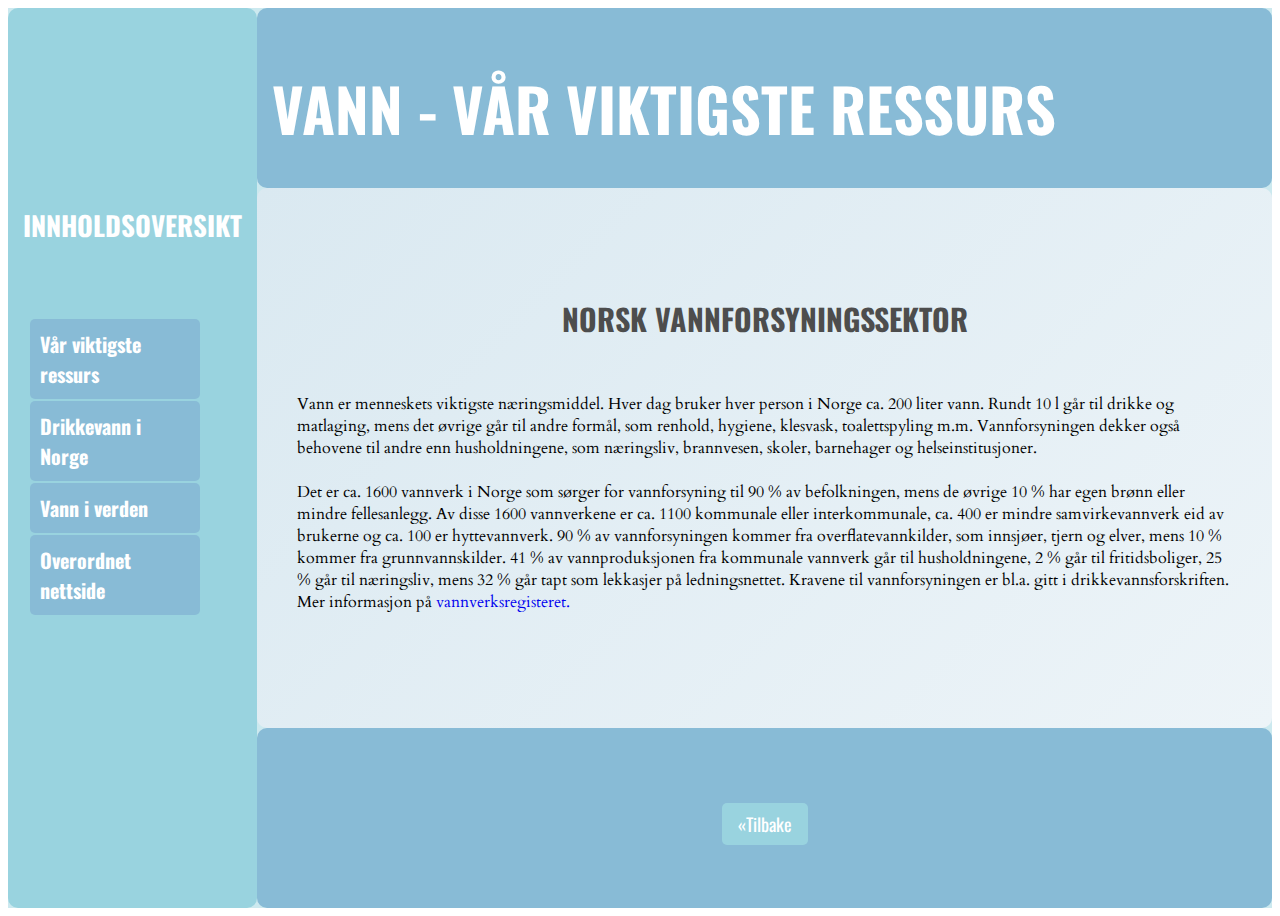
<file: index.html>
<!doctype html>
<!-- !doctype angir type dokument vi ønsker å lage -->
<html>
<head>
<!-- Det vi skriver under <head> vil ikke bli synlig på den ferdig nettsiden -->
<meta charset="UTF-8">
<!-- UTF-8 gjør at vi kan bruke æ, ø og å -->
  <title>Drikkevann</title>
<link href="https://fonts.googleapis.com/css?family=Cardo:400,700|Oswald" rel="stylesheet">
<link href="css stylesheet.css" rel="stylesheet">	
</head>
<body>
  <div class="innpakning">
    <div class="meny">
      <h2 class="underoverskrift"><br><br><br><br>Innholdsoversikt</h2>
      <ul><br><br>
          <li><a href="index.html">Vår viktigste ressurs</a></li>
          <li><a href="index2.html">Drikkevann i Norge</a></li>
          <li><a href="#">Vann i verden</a></li>
          <li><a href="https://birkboris.github.io/Oversikt-over-nettsider-tilh-rende-gruppe-7/">Overordnet nettside</a></li>        
        <!--Meny til navigering av nettsted -->
        </ul>
    </div>
    <div class="hovedkolonne">
  	  <div class="topptekst">
        <h1 class="hovedoverskrift">Vann - vår viktigste ressurs</h1>
  	  </div>
      <main class="innhold">
      <div class="artikkel">
        <p class="artikkelinnhold"> <br><h3><p align="center">Norsk vannforsyningssektor</h3><br>

Vann er menneskets viktigste næringsmiddel. Hver dag bruker hver person i Norge ca. 200 liter vann. Rundt 10 l går til drikke og matlaging, mens det øvrige går til andre formål, som renhold, hygiene, klesvask, toalettspyling m.m. Vannforsyningen dekker også behovene til andre enn husholdningene, som næringsliv, brannvesen, skoler, barnehager og helseinstitusjoner. <br><br>

Det er ca. 1600 vannverk i Norge som sørger for vannforsyning til 90 % av befolkningen, mens de øvrige 10 % har egen brønn eller mindre fellesanlegg. Av disse 1600 vannverkene er ca. 1100 kommunale eller interkommunale, ca. 400 er mindre samvirkevannverk eid av brukerne og ca. 100 er hyttevannverk. 90 % av vannforsyningen kommer fra overflatevannkilder, som innsjøer, tjern og elver, mens 10 % kommer fra grunnvannskilder. 41 % av vannproduksjonen fra kommunale vannverk går til husholdningene, 2 % går til fritidsboliger, 25 % går til næringsliv, mens 32 % går tapt som lekkasjer på ledningsnettet. Kravene til vannforsyningen er bl.a. gitt i drikkevannsforskriften.

        Mer informasjon på <a href="https://www.fhi.no/ml/drikkevann/ovrige-artikler/om-vannverksregisteret-vreg/" class="vanliglink">vannverksregisteret.</a>
        </div>
      <div class="sidebar1"></div>
      </main>
  	  <div class="footer">
        <div class="Bunntekst">
		<p align="center"><br><br><a href="https://birkboris.github.io/Oversikt-over-nettsider-tilh-rende-gruppe-7/" class="tilbake">&laquo;Tilbake</a>
	</div>
      </div>
    </div>
</body>
</html>
</file>
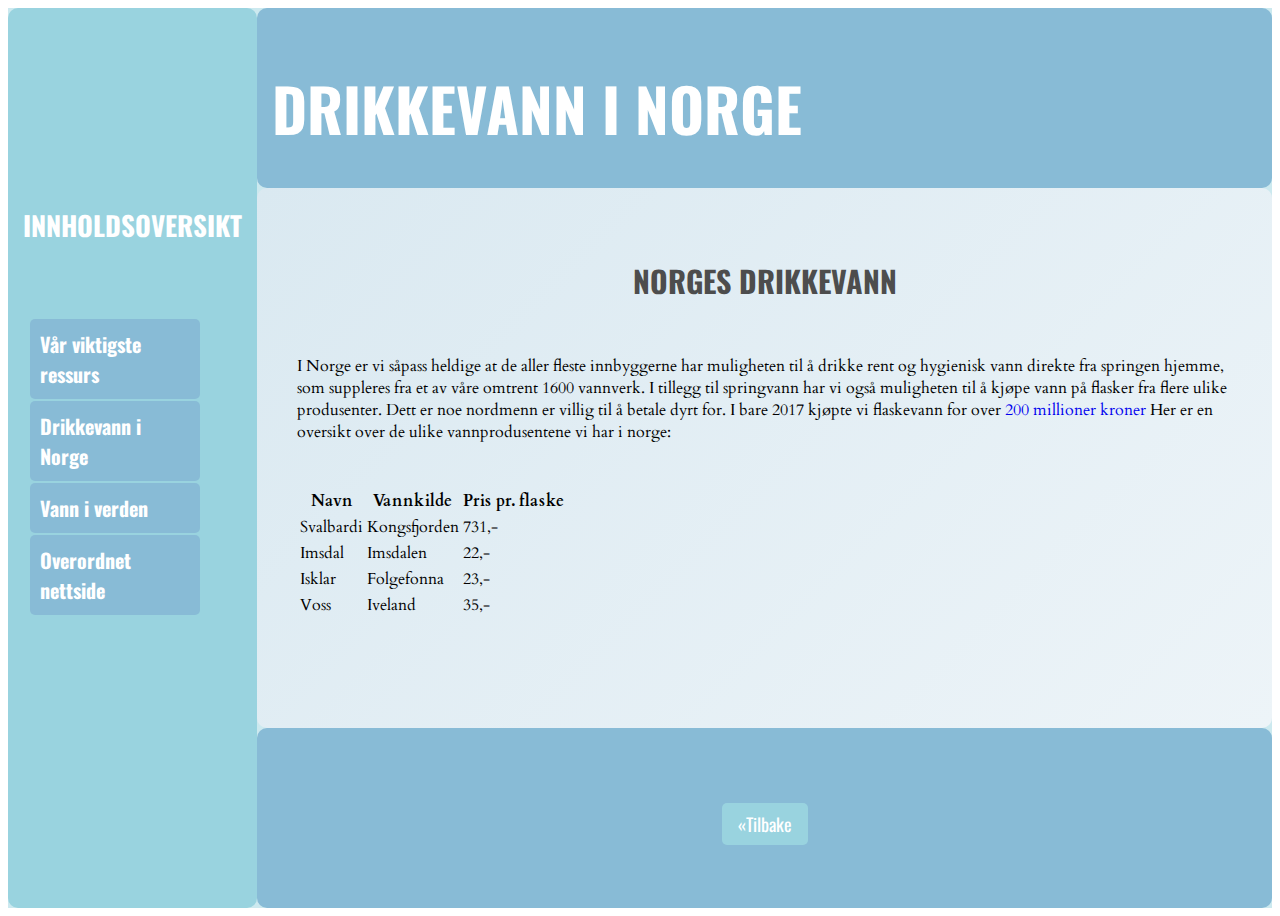
<file: index2.html>
<!doctype html>
<!-- !doctype angir type dokument vi ønsker å lage -->
<html>
<head>
<!-- Det vi skriver under <head> vil ikke bli synlig på den ferdig nettsiden -->
<meta charset="UTF-8">
<!-- UTF-8 gjør at vi kan bruke æ, ø og å -->
  <title>Drikkevann</title>
<link href="https://fonts.googleapis.com/css?family=Cardo:400,700|Oswald" rel="stylesheet">
<link href="css stylesheet.css" rel="stylesheet">
</head>
<body>
  <div class="innpakning">
    <div class="meny">
      <h2 class="underoverskrift"><br><br><br><br>Innholdsoversikt</h2>
      <ul><br><br>
          <li><a href="index.html">Vår viktigste ressurs</a></li>
          <li><a href="index2.html">Drikkevann i Norge</a></li>
          <li><a href="#">Vann i verden</a></li>
          <li><a href="https://birkboris.github.io/Oversikt-over-nettsider-tilh-rende-gruppe-7/">Overordnet nettside</a></li>        
        <!--Meny til navigering av nettsted -->
        </ul>
    </div>
    <div class="hovedkolonne">
  	  <div class="topptekst">
        <h1 class="hovedoverskrift">Drikkevann i Norge</h1>
  	  </div>
      <main class="innhold">
      <div class="artikkel">
        <p class="artikkelinnhold"> <h3><p align="center">Norges Drikkevann</h3><br>
        I Norge er vi såpass heldige at de aller fleste innbyggerne har muligheten til å drikke rent og hygienisk vann direkte fra springen hjemme, som suppleres fra et av våre omtrent 1600 vannverk. I tillegg til springvann har vi også muligheten til å kjøpe vann på flasker fra flere ulike produsenter. Dett er noe nordmenn er villig til å betale dyrt for. I bare 2017 kjøpte vi flaskevann for over <a href="https://www.tv2.no/a/9371352/" class="vanliglink">200 millioner kroner</a> Her er en oversikt over de ulike vannprodusentene vi har i norge:
        <br><br><br>
       <table id="Selskap">
         <tr>
          <th>Navn</th>
          <th>Vannkilde</th>
          <th>Pris pr. flaske</th>
        </tr>
        <tr>
          <td>Svalbardi</td>
          <td>Kongsfjorden</td>
          <td>731,-</td>
        </tr>
        <tr>
          <td>Imsdal</td>
          <td>Imsdalen</td>
          <td>22,-</td>
        </tr>
        <tr>
          <td>Isklar</td>
          <td>Folgefonna</td>
          <td>23,-</td>
        </tr>
        <tr>
          <td>Voss</td>
          <td>Iveland</td>
          <td>35,-</td>
        </tr>
        </table>

        </div>
      <div class="sidebar2"></div>
      </main>
  	  <div class="footer">
        <div class="Bunntekst">
		<p align="center"><br><br><a href="index.html" class="tilbake">&laquo;Tilbake</a>
	</div>
      </div>
    </div>
</body>
</file>
<file: css stylesheet.css>
.innpakning {
    display: flex; /*forteller at vi ønsker å bruke flexbox*/
    min-height: 100vh; /*angir minimum høyde*/
    flex-direction: row; /*plasserer innholdet i en rad*/
    flex-wrap: wrap; /*lar oss bryte rader*/
    width: auto; /*bredden justeres automatisk*/
    margin: 0; /*ingen marglengde*/
    font-family: 'Cardo', serif; /*angir fonttype*/
    background-color: #cce9ef;/*angir bakgrunnsfarge*/
  }
 * {
    box-sizing:  border-box; /*Bredde og høydeegenskapene skal inkludere innhold, padding og       border*/ }
  .meny {
    background: #99D3DF; /*angir bakgrunnsfarge*/
    flex: 1; /*angir at boksen skal fylle ut området*/
    border-radius: 10px; /*avrunder kanter*/
  }
  .hovedkolonne {
    display: flex; /*forteller av vi vil bruke flexbox*/
    flex-direction: column; /*angir at vi plasserer boksene i en kolonne*/
    flex: 5; /*angir størrelse på boks relativt til ledig plass*/
  }
  .innhold {
    display: flex; /*forteller at vi vil bruke flexbox*/
    flex-direction: row; /*plasserer boksene på en rad*/
  }
  .innhold .artikkel {
    flex: 3; /*angir størrelse på boks*/
    min-height: 60vh; /*angir minimum høyde i den relative enheten "vh"(1 vh = 1% av               nettleserens vindusstørrelse)*/
    border-radius: 10px; /*avrunder kant*/
    padding: 40px;
  }
  .innhold .sidebar {
    background-image:url('https://raw.githubusercontent.com/BirkBoris/Vann-flexbox/gh-pages/bilder/voss-still-mineral-water-800ml-nrb-glass-bottle_temp_2.jpg');
    background-size: 280px 614px; /*angir størrelse på bakgrunnsbilde*/
    background-repeat: no-repeat; /*bildet i bakgrunnen gjentas ikke*/
    flex: 1; /*fyller ut området i kolonnen med boksen*/
    border-radius: 10px; /*avrunder kanter*/
    
  }
  .topptekst, .footer {
    background: #88BBD6; /*angir bakgrunnsfarge*/
    height: 20vh; /*angir høyde på boks i den relative størrelsen "vh" (1 vh = 1% av               nettleserens vindusstørrelse)*/
    border-radius: 10px; /*avdrunder kantene*/
  }
  .topptekst {
   background-image:url('https://www.nestle-waters.com/asset-library/PublishingImages/NewFolder/Visuels_contenu/Bubbles.jpg'); /*angir bakgrunnsbilde*/
  }
   .artikkel {
     background:linear-gradient(-45deg, #edf4f8, #dae9f1); /*bakgrunnsfarge som sakte endrer        farge fra #CDCDCD til #fcfcfc */
  }
  .topptekst, .footer, .artikkel, .meny, .sidebar {
    padding: 15px; /*mellomrom mellom bokskant og innhold*/
  }
   h1, h2, h3, h4, h5, h6 {
    font-family: 'Oswald', sans-serif; /*angir font-type*/
    text-transform: uppercase; /*overskrifter vil være store bokstaver*/
    color: #FFFFFF; /*angir farge på overskrifter h1-h6*/
  }
  h3 {
    font-size: 30px;
    color: #4d4d4d
  }
  .hovedoverskrift {
    color: #FFFFFF; /*angir farge på hovedoverskrift*/
    font-weight: bold; /*angir utseende til fonten*/
    font-size: 60px   /*angir størrelse på font*/
  }
  .underoverskrift{
    color: #FFFFFF; /*angir farge på hovedoverskrift*/
    font-weight: bold; /*angir utseende til fonten*/
    font-size: 27px   /*angir størrelse på font*/
  } 
  ul {
    list-style-type: none; /*fjerner kulepunkter*/
    margin: 0; /*fjerner alle mellomrom*/
    padding: 5px; /*fjerner alle mellomrom*/
  }
  ul a {
    display: block; /*gjør om lenker til blokk*/
    width: 170px; /*bredde på boksen*/
    padding: 10px; /*avstand mellom bokskant og innhold*/
    border-radius: 5px; /*avrunder kant*/
    margin: 2px; /*avstand mellom bokser*/
    color: white; /*angir farge (mørkegrå) på tekst*/
    font-weight: bold; /*fet tekst*/
    text-decoration: none; /*fjerner understrek*/
    background-color: #88BBD6; /*angir bakgrunnsfarge*/
    font-family: 'Oswald', sans-serif; /*angir font-type*/
    font-size: 20px /*angir skriftstørrelse*/
  }
  ul a:hover {
      background-color:#3b84ab; /*farge når vi holder musepeker over link*/
  }
  a {
    text-decoration: none; /*fjerner understreker*/
    display: inline-block; /*havner på en linje*/
    padding: 8px 16px; /*avstand mellom bokskant og innhold*/
  }

    a:hover {
    background-color: #3b84ab; /*angir bakgrunnsfarge*/
    color: black; /*anfir farge på tekst*/
  }

  .tilbake {
    background-color: #99D3DF; /*farge på bakgrunn*/
    color: white; /*farge på tekst*/
    border-radius: 5px; /*runder av kantene*/
    font-family: 'Oswald', sans-serif; /*angir font-type*/
    font-size: 18px /*angir skriftstørrelse*/
  }
  .vanliglink {
    padding: 0;
    background-color:
  }
  .vanliglink:hover {
    background: transparent;
    color: white;
  }
</file>
